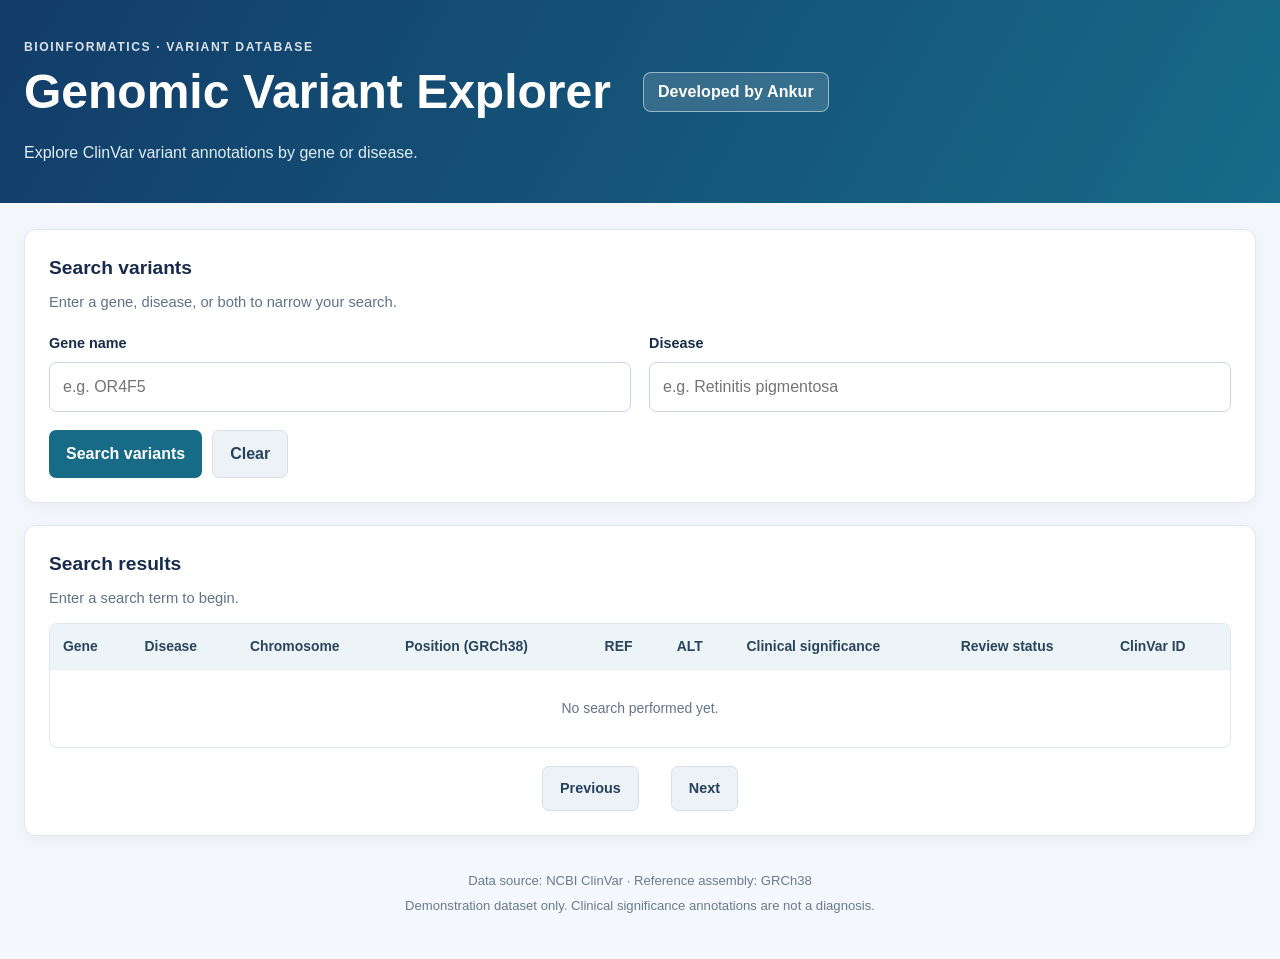
<file: frontend/index.html>
<!DOCTYPE html>
<html lang="en">
<head>
    <meta charset="UTF-8">
    <meta name="viewport" content="width=device-width, initial-scale=1.0">
    <meta name="description" content="Search a demonstration database of ClinVar genomic variants by gene or disease.">
    <title>Genomic Variant Explorer</title>
    <link rel="stylesheet" href="./style.css">
</head>
<body>



    <header>
        <div class="header-inner">
            <p class="eyebrow">BIOINFORMATICS · VARIANT DATABASE</p>

<div class="project-title-row">
    <h1>Genomic Variant Explorer</h1>
    <span class="developer-credit">Developed by Ankur</span>
</div>




            <p>Explore ClinVar variant annotations by gene or disease.</p>
        </div>
    </header>

    <main>
        <section class="search-panel" aria-labelledby="search-heading">
            <h2 id="search-heading">Search variants</h2>
            <p class="muted">Enter a gene, disease, or both to narrow your search.</p>

            <form id="search-form">
                <div class="form-field">
                    <label for="gene">Gene name</label>
                    <input id="gene" name="gene" type="text"
                           maxlength="100" placeholder="e.g. OR4F5">
                </div>

                <div class="form-field">
                    <label for="disease">Disease</label>
                    <input id="disease" name="disease" type="text"
                           maxlength="200" placeholder="e.g. Retinitis pigmentosa">
                </div>

                <div class="form-actions">
                    <button type="submit" id="search-button">Search variants</button>
                    <button type="button" id="clear-button" class="secondary">Clear</button>
                </div>
            </form>
        </section>

        <section class="results-panel" aria-labelledby="results-heading">
            <div class="results-heading">
                <div>
                    <h2 id="results-heading">Search results</h2>
                    <p id="status" role="status" aria-live="polite">Enter a search term to begin.</p>
                </div>
                <span id="result-count" class="result-count"></span>
            </div>

            <div class="table-container">
                <table>
                    <thead>
                        <tr>
                            <th>Gene</th>
                            <th>Disease</th>
                            <th>Chromosome</th>
                            <th>Position (GRCh38)</th>
                            <th>REF</th>
                            <th>ALT</th>
                            <th>Clinical significance</th>
                            <th>Review status</th>
                            <th>ClinVar ID</th>
                        </tr>
                    </thead>
                    <tbody id="results">
                        <tr><td colspan="9" class="empty-state">No search performed yet.</td></tr>
                    </tbody>
                </table>
            </div>

            <nav id="pagination" class="pagination" aria-label="Search result pages" hidden>
                <button type="button" id="prev-button" class="secondary">Previous</button>
                <span id="page-info"></span>
                <button type="button" id="next-button" class="secondary">Next</button>
            </nav>
        </section>

        <footer>
            <p>Data source: NCBI ClinVar · Reference assembly: GRCh38</p>
            <p>Demonstration dataset only. Clinical significance annotations are not a diagnosis.</p>
        </footer>
    </main>

    <script src="./app.js"></script>

</body>
</html>
</file>
<file: frontend/style.css>
:root {
    font-family: Inter, "Segoe UI", Arial, sans-serif;
    color: #172b4d;
    background: #f4f7fb;
    font-synthesis: none;
}

* { box-sizing: border-box; }

body {
    margin: 0;
    line-height: 1.5;
}

header {
    color: white;
    background: linear-gradient(120deg, #123c69, #176b87);
    padding: 38px 24px;
}

.header-inner, main {
    width: min(1440px, 100%);
    margin: 0 auto;
}

.eyebrow {
    margin: 0 0 8px;
    font-size: 0.76rem;
    letter-spacing: 0.13em;
    font-weight: 700;
    opacity: 0.85;
}

h1 {
    margin: 0;
    font-size: clamp(1.8rem, 4vw, 2.6rem);
    line-height: 1.2;
}

header p:last-child {
    margin: 12px 0 0;
    color: #e1eff7;
}

main { padding: 26px 24px 16px; }

.search-panel, .results-panel {
    background: white;
    border: 1px solid #e0e7f0;
    border-radius: 12px;
    padding: 24px;
    margin-bottom: 22px;
    box-shadow: 0 4px 18px rgb(25 55 90 / 5%);
}

h2 { margin: 0 0 8px; font-size: 1.2rem; }

.muted, #status {
    color: #61728a;
    font-size: 0.92rem;
}

.muted { margin: 0 0 20px; }

form {
    display: grid;
    grid-template-columns: repeat(2, minmax(0, 1fr));
    gap: 18px;
}

.form-field { display: flex; flex-direction: column; gap: 7px; }

label { font-weight: 600; font-size: 0.9rem; }

input {
    width: 100%;
    padding: 12px 13px;
    border: 1px solid #cbd5e1;
    border-radius: 7px;
    font: inherit;
    color: #172b4d;
    background: white;
}

input:focus {
    outline: 2px solid #8ecae6;
    border-color: #176b87;
}

.form-actions {
    grid-column: 1 / -1;
    display: flex;
    gap: 10px;
}

button {
    border: 0;
    border-radius: 7px;
    padding: 11px 17px;
    background: #176b87;
    color: white;
    font: inherit;
    font-weight: 650;
    cursor: pointer;
}

button:hover:not(:disabled) { background: #12566d; }
button:disabled { opacity: 0.45; cursor: not-allowed; }

button.secondary {
    color: #24415d;
    background: #edf2f7;
    border: 1px solid #d7e0ea;
}

button.secondary:hover:not(:disabled) { background: #e1e9f2; }

.results-heading {
    display: flex;
    align-items: start;
    justify-content: space-between;
    gap: 16px;
    margin-bottom: 14px;
}

#status { margin: 5px 0 0; }
.result-count { font-size: 0.88rem; color: #176b87; font-weight: 700; }

.table-container {
    width: 100%;
    overflow-x: auto;
    border: 1px solid #e0e7f0;
    border-radius: 8px;
}

table {
    width: 100%;
    min-width: 1120px;
    border-collapse: collapse;
    text-align: left;
    font-size: 0.87rem;
}

th, td {
    padding: 12px 13px;
    border-bottom: 1px solid #e7edf4;
    vertical-align: top;
    overflow-wrap: anywhere;
}

th {
    background: #edf4f8;
    color: #29445c;
    font-weight: 700;
    white-space: nowrap;
}

tbody tr:hover { background: #f7fafc; }
tbody tr:last-child td { border-bottom: 0; }
.empty-state { text-align: center; color: #64748b; padding: 28px; }

.pagination {
    display: flex;
    justify-content: center;
    align-items: center;
    gap: 16px;
    padding-top: 18px;
    color: #52657b;
    font-size: 0.9rem;
}

footer {
    color: #697b90;
    text-align: center;
    font-size: 0.82rem;
    padding: 8px 0 22px;
}

footer p { margin: 5px 0; }

@media (max-width: 680px) {
    header { padding: 28px 18px; }
    main { padding: 18px 12px; }
    .search-panel, .results-panel { padding: 17px; }
    form { grid-template-columns: 1fr; }
    .form-actions { grid-column: 1; }
    .results-heading { flex-direction: column; }
}




/* Professional developer identity banner */
.developer-banner {
    box-sizing: border-box;
    width: 100%;
    display: flex;
    align-items: center;
    justify-content: space-between;
    gap: 20px;
    padding: 20px 28px;
    margin: 0 0 28px;
    background: linear-gradient(115deg, #101c36 0%, #173b66 60%, #155e75 100%);
    color: #ffffff;
    border-radius: 14px;
    border: 1px solid rgba(255, 255, 255, 0.12);
    box-shadow: 0 8px 24px rgba(15, 35, 65, 0.14);
}

.developer-brand {
    display: flex;
    align-items: center;
    gap: 16px;
    min-width: 0;
}

.developer-mark {
    display: flex;
    flex: 0 0 58px;
    width: 58px;
    height: 58px;
    align-items: center;
    justify-content: center;
    border-radius: 15px;
    background: rgba(255, 255, 255, 0.13);
    border: 1px solid rgba(255, 255, 255, 0.3);
    color: #ffffff;
    font-size: 21px;
    font-weight: 800;
    letter-spacing: -1px;
}

.developer-details {
    display: flex;
    flex-direction: column;
    gap: 3px;
}

.developer-eyebrow {
    color: #a8d9f0;
    font-size: 10px;
    font-weight: 800;
    letter-spacing: 1.8px;
}

.developer-name {
    color: #ffffff;
    font-size: 25px;
    line-height: 1.25;
    font-weight: 750;
    letter-spacing: -0.5px;
}

.developer-role {
    color: #d6e6f5;
    font-size: 12px;
    line-height: 1.5;
}

.developer-github {
    display: inline-flex;
    align-items: center;
    justify-content: center;
    gap: 9px;
    flex-shrink: 0;
    padding: 11px 16px;
    border-radius: 9px;
    border: 1px solid rgba(255, 255, 255, 0.38);
    background: rgba(255, 255, 255, 0.1);
    color: #ffffff;
    text-decoration: none;
    font-size: 13px;
    font-weight: 700;
    transition: background 0.2s ease, transform 0.2s ease;
}

.developer-github:hover {
    background: rgba(255, 255, 255, 0.2);
    color: #ffffff;
    transform: translateY(-1px);
}

@media (max-width: 600px) {
    .developer-banner {
        padding: 17px;
        gap: 14px;
        align-items: flex-start;
        flex-direction: column;
    }

    .developer-mark {
        flex-basis: 48px;
        width: 48px;
        height: 48px;
        border-radius: 12px;
    }

    .developer-name {
        font-size: 22px;
    }

    .developer-github {
        align-self: flex-start;
    }
}


/* Prominent, professional developer attribution near the project title */
.developer-credit {
    display: flex;
    align-items: center;
    justify-content: center;
    flex-wrap: wrap;
    gap: 9px;
    width: fit-content;
    max-width: 100%;
    margin: 12px auto 24px;
    padding: 10px 19px;
    border: 1px solid #cbdcf8;
    border-radius: 12px;
    background: linear-gradient(110deg, #eff6ff, #f8faff);
    box-sizing: border-box;
}

.developer-credit .developer-label {
    color: #536783;
    font-size: 11px;
    font-weight: 750;
    letter-spacing: 1.15px;
}

.developer-credit .developer-name {
    color: #173b70;
    font-size: 17px;
    font-weight: 750;
    letter-spacing: 0.1px;
}

.developer-credit a {
    display: none !important;
}

@media (max-width: 600px) {
    .developer-credit {
        gap: 6px;
        margin: 10px auto 20px;
        padding: 9px 13px;
    }

    .developer-credit .developer-label {
        font-size: 10px;
    }

    .developer-credit .developer-name {
        font-size: 16px;
    }
}


/* Single developer credit beside the project title */
.developer-credit {
    display: none !important;
}

.title-developer-credit {
    display: inline-block;
    vertical-align: middle;
    margin-left: 14px;
    padding: 7px 12px;
    border: 1px solid #cbdcf8;
    border-radius: 9px;
    background: #eff6ff;
    color: #536783;
    font-size: 13px;
    font-weight: 500;
    line-height: 1.5;
    letter-spacing: 0;
}

.title-developer-credit strong {
    color: #173b70;
    font-weight: 750;
}

@media (max-width: 700px) {
    .title-developer-credit {
        margin: 8px 0 0;
        font-size: 12px;
    }
}


/* Final project heading and developer credit */
.project-title-row {
    display: flex;
    align-items: center;
    justify-content: center;
    flex-wrap: wrap;
    gap: 14px;
    margin: 0 0 22px;
}

.project-title-row h1 {
    margin: 0;
}

.project-title-row .developer-credit {
    display: inline-flex;
    align-items: center;
    margin: 0;
    padding: 10px 16px;
    border: 1px solid #cbdcf8;
    border-radius: 10px;
    background: #eff6ff;
    color: #173b70;
    font-size: 17px;
    font-weight: 750;
    letter-spacing: 0.1px;
    line-height: 1.4;
    white-space: nowrap;
}

.developer-credit a {
    display: none !important;
}

@media (max-width: 600px) {
    .project-title-row {
        gap: 10px;
        margin-bottom: 18px;
    }

    .project-title-row .developer-credit {
        font-size: 16px;
        padding: 9px 13px;
    }
}


/* Final left-aligned project banner */
.project-title-row {
    display: flex;
    flex-direction: column;
    align-items: flex-start;
    justify-content: flex-start;
    gap: 18px;
    width: 100%;
    text-align: left;
}

.project-title-row h1 {
    margin: 0;
    width: 100%;
    text-align: left;
    font-size: clamp(2.2rem, 4vw, 3rem);
    font-weight: 750;
    line-height: 1.15;
}

.project-title-row .developer-credit {
    align-self: center;
    display: inline-block;
    margin: 4px 0 0;
    padding: 10px 18px;
    border: 1px solid rgba(255, 255, 255, 0.5);
    border-radius: 8px;
    background: rgba(255, 255, 255, 0.14);
    color: #ffffff;
    font-size: 17px;
    font-weight: 650;
    line-height: 1.4;
    text-align: center;
    white-space: nowrap;
}

.header-inner {
    text-align: left;
}

.header-inner > p {
    text-align: left;
}

@media (max-width: 650px) {
    .project-title-row {
        gap: 14px;
    }

    .project-title-row h1 {
        font-size: 2rem;
    }

    .project-title-row .developer-credit {
        font-size: 15px;
        padding: 9px 14px;
    }
}


/* Ensure the developer credit is visible */
.project-title-row .developer-credit {
    display: inline-block !important;
    visibility: visible !important;
    opacity: 1 !important;
    align-self: center;
    margin: 4px 0 0;
    padding: 10px 18px;
    color: #ffffff;
    background: rgba(255, 255, 255, 0.14);
    border: 1px solid rgba(255, 255, 255, 0.5);
    border-radius: 8px;
    font-size: 17px;
    font-weight: 650;
    line-height: 1.4;
    text-align: center;
}

/* Keep project title and developer credit on the same line */
.project-title-row {
    display: flex;
    flex-direction: row;
    align-items: center;
    justify-content: flex-start;
    gap: 32px;
    flex-wrap: wrap;
}

.project-title-row h1 {
    margin: 0;
    text-align: left;
}

.project-title-row .developer-credit {
    display: inline-block;
    align-self: center;
    margin: 0;
    padding: 8px 14px;
    color: #ffffff;
    background: rgba(255, 255, 255, 0.14);
    border: 1px solid rgba(255, 255, 255, 0.5);
    border-radius: 8px;
    font-size: 16px;
    font-weight: 650;
    line-height: 1.4;
    white-space: nowrap;
}

.project-title-row {
    display: flex !important;
    flex-direction: row !important;
    align-items: center !important;
    justify-content: flex-start !important;
    flex-wrap: nowrap !important;
    gap: 32px !important;
    width: 100%;
}

.project-title-row h1 {
    display: block !important;
    width: auto !important;
    flex: 0 1 auto !important;
    margin: 0 !important;
}

.project-title-row .developer-credit {
    display: inline-block !important;
    width: auto !important;
    flex: 0 0 auto !important;
    margin: 0 !important;
    white-space: nowrap !important;
}

/* Autocomplete dropdowns */
.form-field {
    position: relative;
}

.autocomplete-list {
    position: absolute;
    top: calc(100% + 3px);
    left: 0;
    right: 0;
    z-index: 100;
    max-height: 260px;
    overflow-y: auto;
    background: #fff;
    border: 1px solid #d5dee8;
    border-radius: 9px;
    box-shadow: 0 8px 24px rgba(20, 40, 60, 0.14);
}

.autocomplete-list[hidden] {
    display: none;
}

.autocomplete-option {
    display: block;
    width: 100%;
    padding: 10px 13px;
    border: 0;
    border-bottom: 1px solid #edf1f5;
    background: #fff;
    color: #243447;
    text-align: left;
    font: inherit;
    cursor: pointer;
    overflow-wrap: anywhere;
}

.autocomplete-option:last-child {
    border-bottom: 0;
}

/* Note: Assumes your default .autocomplete-option has dark background and light text */
.autocomplete-option:hover,
.autocomplete-option:focus,
.autocomplete-option.active {
    background: #374151; /* Medium charcoal */
    color: #ffffff;      /* Pure white text */
    outline: none;
}


.autocomplete-option {
    padding: 8px 12px; /* Smooths out the interactive target area */
    cursor: pointer;
    transition: background 0.15s ease, color 0.15s ease;
}


.autocomplete-empty {
    padding: 11px 13px;
    color: #667789;
    font-size: 0.9rem;
}
</file>
<file: static/style.css>
:root {
    font-family: Inter, "Segoe UI", Arial, sans-serif;
    color: #172b4d;
    background: #f4f7fb;
    font-synthesis: none;
}

* { box-sizing: border-box; }

body {
    margin: 0;
    line-height: 1.5;
}

header {
    color: white;
    background: linear-gradient(120deg, #123c69, #176b87);
    padding: 38px 24px;
}

.header-inner, main {
    width: min(1440px, 100%);
    margin: 0 auto;
}

.eyebrow {
    margin: 0 0 8px;
    font-size: 0.76rem;
    letter-spacing: 0.13em;
    font-weight: 700;
    opacity: 0.85;
}

h1 {
    margin: 0;
    font-size: clamp(1.8rem, 4vw, 2.6rem);
    line-height: 1.2;
}

header p:last-child {
    margin: 12px 0 0;
    color: #e1eff7;
}

main { padding: 26px 24px 16px; }

.search-panel, .results-panel {
    background: white;
    border: 1px solid #e0e7f0;
    border-radius: 12px;
    padding: 24px;
    margin-bottom: 22px;
    box-shadow: 0 4px 18px rgb(25 55 90 / 5%);
}

h2 { margin: 0 0 8px; font-size: 1.2rem; }

.muted, #status {
    color: #61728a;
    font-size: 0.92rem;
}

.muted { margin: 0 0 20px; }

form {
    display: grid;
    grid-template-columns: repeat(2, minmax(0, 1fr));
    gap: 18px;
}

.form-field { display: flex; flex-direction: column; gap: 7px; }

label { font-weight: 600; font-size: 0.9rem; }

input {
    width: 100%;
    padding: 12px 13px;
    border: 1px solid #cbd5e1;
    border-radius: 7px;
    font: inherit;
    color: #172b4d;
    background: white;
}

input:focus {
    outline: 2px solid #8ecae6;
    border-color: #176b87;
}

.form-actions {
    grid-column: 1 / -1;
    display: flex;
    gap: 10px;
}

button {
    border: 0;
    border-radius: 7px;
    padding: 11px 17px;
    background: #176b87;
    color: white;
    font: inherit;
    font-weight: 650;
    cursor: pointer;
}

button:hover:not(:disabled) { background: #12566d; }
button:disabled { opacity: 0.45; cursor: not-allowed; }

button.secondary {
    color: #24415d;
    background: #edf2f7;
    border: 1px solid #d7e0ea;
}

button.secondary:hover:not(:disabled) { background: #e1e9f2; }

.results-heading {
    display: flex;
    align-items: start;
    justify-content: space-between;
    gap: 16px;
    margin-bottom: 14px;
}

#status { margin: 5px 0 0; }
.result-count { font-size: 0.88rem; color: #176b87; font-weight: 700; }

.table-container {
    width: 100%;
    overflow-x: auto;
    border: 1px solid #e0e7f0;
    border-radius: 8px;
}

table {
    width: 100%;
    min-width: 1120px;
    border-collapse: collapse;
    text-align: left;
    font-size: 0.87rem;
}

th, td {
    padding: 12px 13px;
    border-bottom: 1px solid #e7edf4;
    vertical-align: top;
    overflow-wrap: anywhere;
}

th {
    background: #edf4f8;
    color: #29445c;
    font-weight: 700;
    white-space: nowrap;
}

tbody tr:hover { background: #f7fafc; }
tbody tr:last-child td { border-bottom: 0; }
.empty-state { text-align: center; color: #64748b; padding: 28px; }

.pagination {
    display: flex;
    justify-content: center;
    align-items: center;
    gap: 16px;
    padding-top: 18px;
    color: #52657b;
    font-size: 0.9rem;
}

footer {
    color: #697b90;
    text-align: center;
    font-size: 0.82rem;
    padding: 8px 0 22px;
}

footer p { margin: 5px 0; }

@media (max-width: 680px) {
    header { padding: 28px 18px; }
    main { padding: 18px 12px; }
    .search-panel, .results-panel { padding: 17px; }
    form { grid-template-columns: 1fr; }
    .form-actions { grid-column: 1; }
    .results-heading { flex-direction: column; }
}




/* Professional developer identity banner */
.developer-banner {
    box-sizing: border-box;
    width: 100%;
    display: flex;
    align-items: center;
    justify-content: space-between;
    gap: 20px;
    padding: 20px 28px;
    margin: 0 0 28px;
    background: linear-gradient(115deg, #101c36 0%, #173b66 60%, #155e75 100%);
    color: #ffffff;
    border-radius: 14px;
    border: 1px solid rgba(255, 255, 255, 0.12);
    box-shadow: 0 8px 24px rgba(15, 35, 65, 0.14);
}

.developer-brand {
    display: flex;
    align-items: center;
    gap: 16px;
    min-width: 0;
}

.developer-mark {
    display: flex;
    flex: 0 0 58px;
    width: 58px;
    height: 58px;
    align-items: center;
    justify-content: center;
    border-radius: 15px;
    background: rgba(255, 255, 255, 0.13);
    border: 1px solid rgba(255, 255, 255, 0.3);
    color: #ffffff;
    font-size: 21px;
    font-weight: 800;
    letter-spacing: -1px;
}

.developer-details {
    display: flex;
    flex-direction: column;
    gap: 3px;
}

.developer-eyebrow {
    color: #a8d9f0;
    font-size: 10px;
    font-weight: 800;
    letter-spacing: 1.8px;
}

.developer-name {
    color: #ffffff;
    font-size: 25px;
    line-height: 1.25;
    font-weight: 750;
    letter-spacing: -0.5px;
}

.developer-role {
    color: #d6e6f5;
    font-size: 12px;
    line-height: 1.5;
}

.developer-github {
    display: inline-flex;
    align-items: center;
    justify-content: center;
    gap: 9px;
    flex-shrink: 0;
    padding: 11px 16px;
    border-radius: 9px;
    border: 1px solid rgba(255, 255, 255, 0.38);
    background: rgba(255, 255, 255, 0.1);
    color: #ffffff;
    text-decoration: none;
    font-size: 13px;
    font-weight: 700;
    transition: background 0.2s ease, transform 0.2s ease;
}

.developer-github:hover {
    background: rgba(255, 255, 255, 0.2);
    color: #ffffff;
    transform: translateY(-1px);
}

@media (max-width: 600px) {
    .developer-banner {
        padding: 17px;
        gap: 14px;
        align-items: flex-start;
        flex-direction: column;
    }

    .developer-mark {
        flex-basis: 48px;
        width: 48px;
        height: 48px;
        border-radius: 12px;
    }

    .developer-name {
        font-size: 22px;
    }

    .developer-github {
        align-self: flex-start;
    }
}


/* Prominent, professional developer attribution near the project title */
.developer-credit {
    display: flex;
    align-items: center;
    justify-content: center;
    flex-wrap: wrap;
    gap: 9px;
    width: fit-content;
    max-width: 100%;
    margin: 12px auto 24px;
    padding: 10px 19px;
    border: 1px solid #cbdcf8;
    border-radius: 12px;
    background: linear-gradient(110deg, #eff6ff, #f8faff);
    box-sizing: border-box;
}

.developer-credit .developer-label {
    color: #536783;
    font-size: 11px;
    font-weight: 750;
    letter-spacing: 1.15px;
}

.developer-credit .developer-name {
    color: #173b70;
    font-size: 17px;
    font-weight: 750;
    letter-spacing: 0.1px;
}

.developer-credit a {
    display: none !important;
}

@media (max-width: 600px) {
    .developer-credit {
        gap: 6px;
        margin: 10px auto 20px;
        padding: 9px 13px;
    }

    .developer-credit .developer-label {
        font-size: 10px;
    }

    .developer-credit .developer-name {
        font-size: 16px;
    }
}


/* Single developer credit beside the project title */
.developer-credit {
    display: none !important;
}

.title-developer-credit {
    display: inline-block;
    vertical-align: middle;
    margin-left: 14px;
    padding: 7px 12px;
    border: 1px solid #cbdcf8;
    border-radius: 9px;
    background: #eff6ff;
    color: #536783;
    font-size: 13px;
    font-weight: 500;
    line-height: 1.5;
    letter-spacing: 0;
}

.title-developer-credit strong {
    color: #173b70;
    font-weight: 750;
}

@media (max-width: 700px) {
    .title-developer-credit {
        margin: 8px 0 0;
        font-size: 12px;
    }
}


/* Final project heading and developer credit */
.project-title-row {
    display: flex;
    align-items: center;
    justify-content: center;
    flex-wrap: wrap;
    gap: 14px;
    margin: 0 0 22px;
}

.project-title-row h1 {
    margin: 0;
}

.project-title-row .developer-credit {
    display: inline-flex;
    align-items: center;
    margin: 0;
    padding: 10px 16px;
    border: 1px solid #cbdcf8;
    border-radius: 10px;
    background: #eff6ff;
    color: #173b70;
    font-size: 17px;
    font-weight: 750;
    letter-spacing: 0.1px;
    line-height: 1.4;
    white-space: nowrap;
}

.developer-credit a {
    display: none !important;
}

@media (max-width: 600px) {
    .project-title-row {
        gap: 10px;
        margin-bottom: 18px;
    }

    .project-title-row .developer-credit {
        font-size: 16px;
        padding: 9px 13px;
    }
}


/* Final left-aligned project banner */
.project-title-row {
    display: flex;
    flex-direction: column;
    align-items: flex-start;
    justify-content: flex-start;
    gap: 18px;
    width: 100%;
    text-align: left;
}

.project-title-row h1 {
    margin: 0;
    width: 100%;
    text-align: left;
    font-size: clamp(2.2rem, 4vw, 3rem);
    font-weight: 750;
    line-height: 1.15;
}

.project-title-row .developer-credit {
    align-self: center;
    display: inline-block;
    margin: 4px 0 0;
    padding: 10px 18px;
    border: 1px solid rgba(255, 255, 255, 0.5);
    border-radius: 8px;
    background: rgba(255, 255, 255, 0.14);
    color: #ffffff;
    font-size: 17px;
    font-weight: 650;
    line-height: 1.4;
    text-align: center;
    white-space: nowrap;
}

.header-inner {
    text-align: left;
}

.header-inner > p {
    text-align: left;
}

@media (max-width: 650px) {
    .project-title-row {
        gap: 14px;
    }

    .project-title-row h1 {
        font-size: 2rem;
    }

    .project-title-row .developer-credit {
        font-size: 15px;
        padding: 9px 14px;
    }
}


/* Ensure the developer credit is visible */
.project-title-row .developer-credit {
    display: inline-block !important;
    visibility: visible !important;
    opacity: 1 !important;
    align-self: center;
    margin: 4px 0 0;
    padding: 10px 18px;
    color: #ffffff;
    background: rgba(255, 255, 255, 0.14);
    border: 1px solid rgba(255, 255, 255, 0.5);
    border-radius: 8px;
    font-size: 17px;
    font-weight: 650;
    line-height: 1.4;
    text-align: center;
}

/* Keep project title and developer credit on the same line */
.project-title-row {
    display: flex;
    flex-direction: row;
    align-items: center;
    justify-content: flex-start;
    gap: 32px;
    flex-wrap: wrap;
}

.project-title-row h1 {
    margin: 0;
    text-align: left;
}

.project-title-row .developer-credit {
    display: inline-block;
    align-self: center;
    margin: 0;
    padding: 8px 14px;
    color: #ffffff;
    background: rgba(255, 255, 255, 0.14);
    border: 1px solid rgba(255, 255, 255, 0.5);
    border-radius: 8px;
    font-size: 16px;
    font-weight: 650;
    line-height: 1.4;
    white-space: nowrap;
}

.project-title-row {
    display: flex !important;
    flex-direction: row !important;
    align-items: center !important;
    justify-content: flex-start !important;
    flex-wrap: nowrap !important;
    gap: 32px !important;
    width: 100%;
}

.project-title-row h1 {
    display: block !important;
    width: auto !important;
    flex: 0 1 auto !important;
    margin: 0 !important;
}

.project-title-row .developer-credit {
    display: inline-block !important;
    width: auto !important;
    flex: 0 0 auto !important;
    margin: 0 !important;
    white-space: nowrap !important;
}

/* Autocomplete dropdowns */
.form-field {
    position: relative;
}

.autocomplete-list {
    position: absolute;
    top: calc(100% + 3px);
    left: 0;
    right: 0;
    z-index: 100;
    max-height: 260px;
    overflow-y: auto;
    background: #fff;
    border: 1px solid #d5dee8;
    border-radius: 9px;
    box-shadow: 0 8px 24px rgba(20, 40, 60, 0.14);
}

.autocomplete-list[hidden] {
    display: none;
}

.autocomplete-option {
    display: block;
    width: 100%;
    padding: 10px 13px;
    border: 0;
    border-bottom: 1px solid #edf1f5;
    background: #fff;
    color: #243447;
    text-align: left;
    font: inherit;
    cursor: pointer;
    overflow-wrap: anywhere;
}

.autocomplete-option:last-child {
    border-bottom: 0;
}

/* Note: Assumes your default .autocomplete-option has dark background and light text */
.autocomplete-option:hover,
.autocomplete-option:focus,
.autocomplete-option.active {
    background: #374151; /* Medium charcoal */
    color: #ffffff;      /* Pure white text */
    outline: none;
}


.autocomplete-option {
    padding: 8px 12px; /* Smooths out the interactive target area */
    cursor: pointer;
    transition: background 0.15s ease, color 0.15s ease;
}


.autocomplete-empty {
    padding: 11px 13px;
    color: #667789;
    font-size: 0.9rem;
}
</file>
